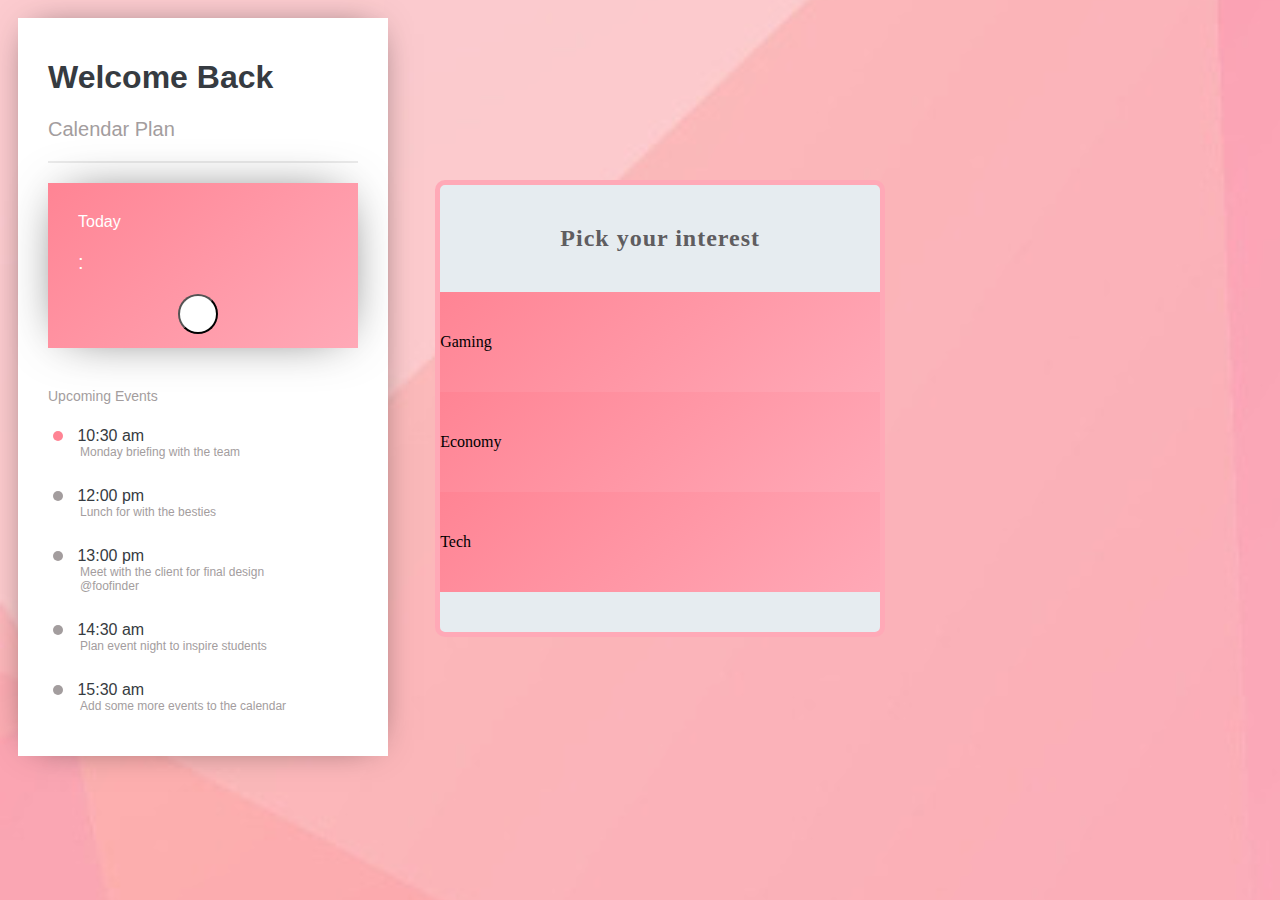
<file: index.html>
<!DOCTYPE html>
<html>
    <head>
        <title> Calendar </title>
        <link rel="stylesheet" href="styles.css">
        <script src="https://ajax.googleapis.com/ajax/libs/jquery/2.1.4/jquery.min.js"></script>
    </head>
    <body>

      <!-- Start modal section -->
      <div class="signup-modal-wrapper" id="interest-modal">
        <div class="modal">
          <div>
            <i class="fa fa-2x fa-times" id="close-modal"></i>
          </div>
          <div id="signup-form">
            <h2>Pick your interest</h2>
            <form action="#">
              <div id="container1" class="small-container">Gaming</div>
              <div id="container2" class="small-container">Economy</div>
              <div id="container3" class="small-container">Tech</div>
            </form>
          </div>
        </div>
      </div>
      <!-- End of modal section -->
      <div class="column">
        <div class="container">
            <div class="calendar light">
              <div class="calendar_header">
                <h1 class = "header_title">Welcome Back</h1>
                <p class="header_copy"> Calendar Plan</p>
              </div>
              <div class="calendar_plan">
                <div class="cl_plan">
                  <div class="cl_title">Today</div>
                  <div class="cl_copy" id="current_date">: </div>
                  <div>
                    <form action="fullcalendar/calendar.html">
                      <button type="submit" class="cl_add"></button>
                    </form>
                  </div>
                </div>
              </div>
              <div class="calendar_events">
                <p class="ce_title">Upcoming Events</p>
                <div class="event_item">
                  <div class="ei_Dot dot_active"></div>
                  <div class="ei_Title">10:30 am</div>
                  <div class="ei_Copy">Monday briefing with the team</div>
                </div>
                <div class="event_item">
                  <div class="ei_Dot"></div>
                  <div class="ei_Title">12:00 pm</div>
                  <div class="ei_Copy">Lunch for with the besties</div>
                </div>
                <div class="event_item">
                  <div class="ei_Dot"></div>
                  <div class="ei_Title">13:00 pm</div>
                  <div class="ei_Copy">Meet with the client for final design <br> @foofinder</div>
                </div>
                <div class="event_item">
                  <div class="ei_Dot"></div>
                  <div class="ei_Title">14:30 am</div>
                  <div class="ei_Copy">Plan event night to inspire students</div>
                </div>
                <div class="event_item">
                  <div class="ei_Dot"></div>
                  <div class="ei_Title">15:30 am</div>
                  <div class="ei_Copy">Add some more events to the calendar</div>
                </div>
              </div>
          </div>
        </div>
      </div>
        <div id="game-article1" class="box">
          <h1>The Biggest Gaming News For January 7, 2023</h1>
          <h4></h4>
        </div>
        <div id="game-article2" class="box">
          <h1>Why this CS:GO AK-47 skin will sell for over $400,000</h1>
          <h4></h4>
        </div>
        <div class="box">
          <h1>Article Tittle</h1>
          <h4>Article description</h4>
        </div>
      </div>
        
         
    <script src="time.js" ></script>
    <script src="modal.js"></script>
    </body>
</html>
</file>
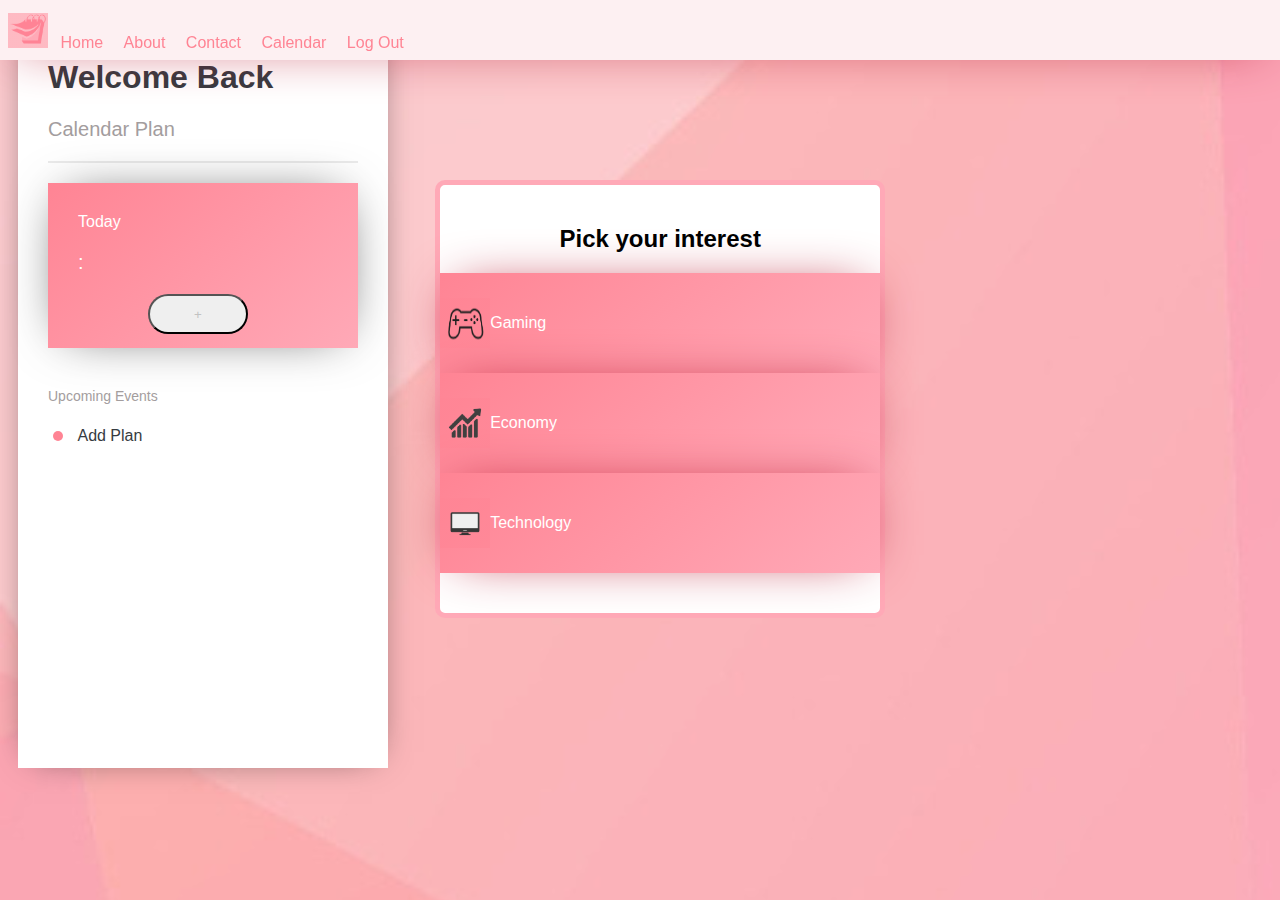
<file: FInished-Project/index.html>
<!DOCTYPE html>
<html>
    <head>
        <title> Calendar </title>
        <link rel="stylesheet" href="styles.css">
        <script src="https://ajax.googleapis.com/ajax/libs/jquery/2.1.4/jquery.min.js"></script>
    </head>
    <body>
      <div class="top-bar">
        <img src="logo.png" alt="logo">
        <a class="event_item" href="index.html">Home</a>
        <a class="event_item" href="about.html">About</a>
        <a class="event_item" href="contact.html">Contact</a>
        <a class="event_item" href="calendar.html" id="corner">Calendar</a>
        <a class="event_item" href="login_page.html" id="corner">Log Out</a>
      </div>

     
      <div id="interest-modal">
        <div class="modal">
          <div>
            <i class="fa fa-2x fa-times" id="close-modal"></i>
          </div>
          <div>
            <h2>Pick your interest</h2>
            <form action="#">
              <div class="small-container">
                <img src="controler.png" alt="controler">
                <div id="container1" >Gaming</div>
              </div>
              <div class="small-container">
                <img src="stocks.png" alt="stocks">
                <div id="container2" >Economy</div>
              </div>
              <div class="small-container">
                <img src="computer.png" alt="computer">
                <div id="container3" >Technology</div>
              </div>
            </form>
          </div>
        </div>
      </div>

      <div class="column">
        <div class="container">
            <div class="calendar light">
              <div class="calendar_header">
                <h1 class = "header_title">Welcome Back</h1>
                <p class="header_copy"> Calendar Plan</p>
              </div>
              <div class="calendar_plan">
                <div class="cl_plan">
                  <div class="cl_title">Today</div>
                  <div class="cl_copy" id="current_date">: </div>
                  <div>
                    <form action="calendar  .html">
                      <button type="submit" class="cl_add">
                        <span>&#43;</span>
                      </button>
                    </form>
                  </div>
                </div>
              </div>
              <div class="calendar_events">
                <p class="ce_title">Upcoming Events</p>
                <div class="event_item">
                  <div class="ei_Dot dot_active"></div>
                  <div id="redirect" class="ei_Title">Add Plan</div>
                  <div class="ei_Copy"></div>
                </div>
                
              </div>
          </div>
        </div>
      </div>
        <div id="game-article1" class="box">
          <h1 class="event_item">The Biggest Gaming News For January 2023</h1>
          <h4></h4>
        </div>
        <div id="game-article2" class="box">
          <h1 class="event_item">Why this CS:GO AK-47 skin will sell for over $400,000</h1>
          <h4></h4>
        </div>
        <div id="game-article3" class="box">
          <h1 class="event_item">Naughty Dog aims to avoid crunch with later game announcements</h1>
          <h4></h4>
        </div>
        <div id="econ-article1" class="box">
          <h1 class="event_item">FTX founder Sam Bankman-Fried pleads not guilty</h1>
          <h4></h4>
        </div>
        <div id="econ-article2" class="box">
          <h1 class="event_item">Tesla Has a Major Problem Thats Bigger Than Elon Musks Twitter Hijinks</h1>
          <h4></h4>
        </div>
        <div id="econ-article3" class="box">
          <h1 class="event_item">Should I buy Coca-Cola shares in January 2023?</h1>
        </div>
        <div id="tech-article1" class="box">
          <h1 id="tech"class="event_item"> </h1>
        </div>
        <div id="tech-article2" class="box">
          <h1 class="event_item">8 Most Impressive Phones Rumored for 2023</h1>
        </div>
        <div id="tech-article3" class="box">
          <h1 class="event_item">Nvidia unveils a broad range of efficient new laptop GPUs, from RTX 4050 to 4090</h1>
        </div>
      </div>
        
         
    <script src="time.js" ></script>
    <script src="modal.js"></script>
    </body>
</html>
</file>
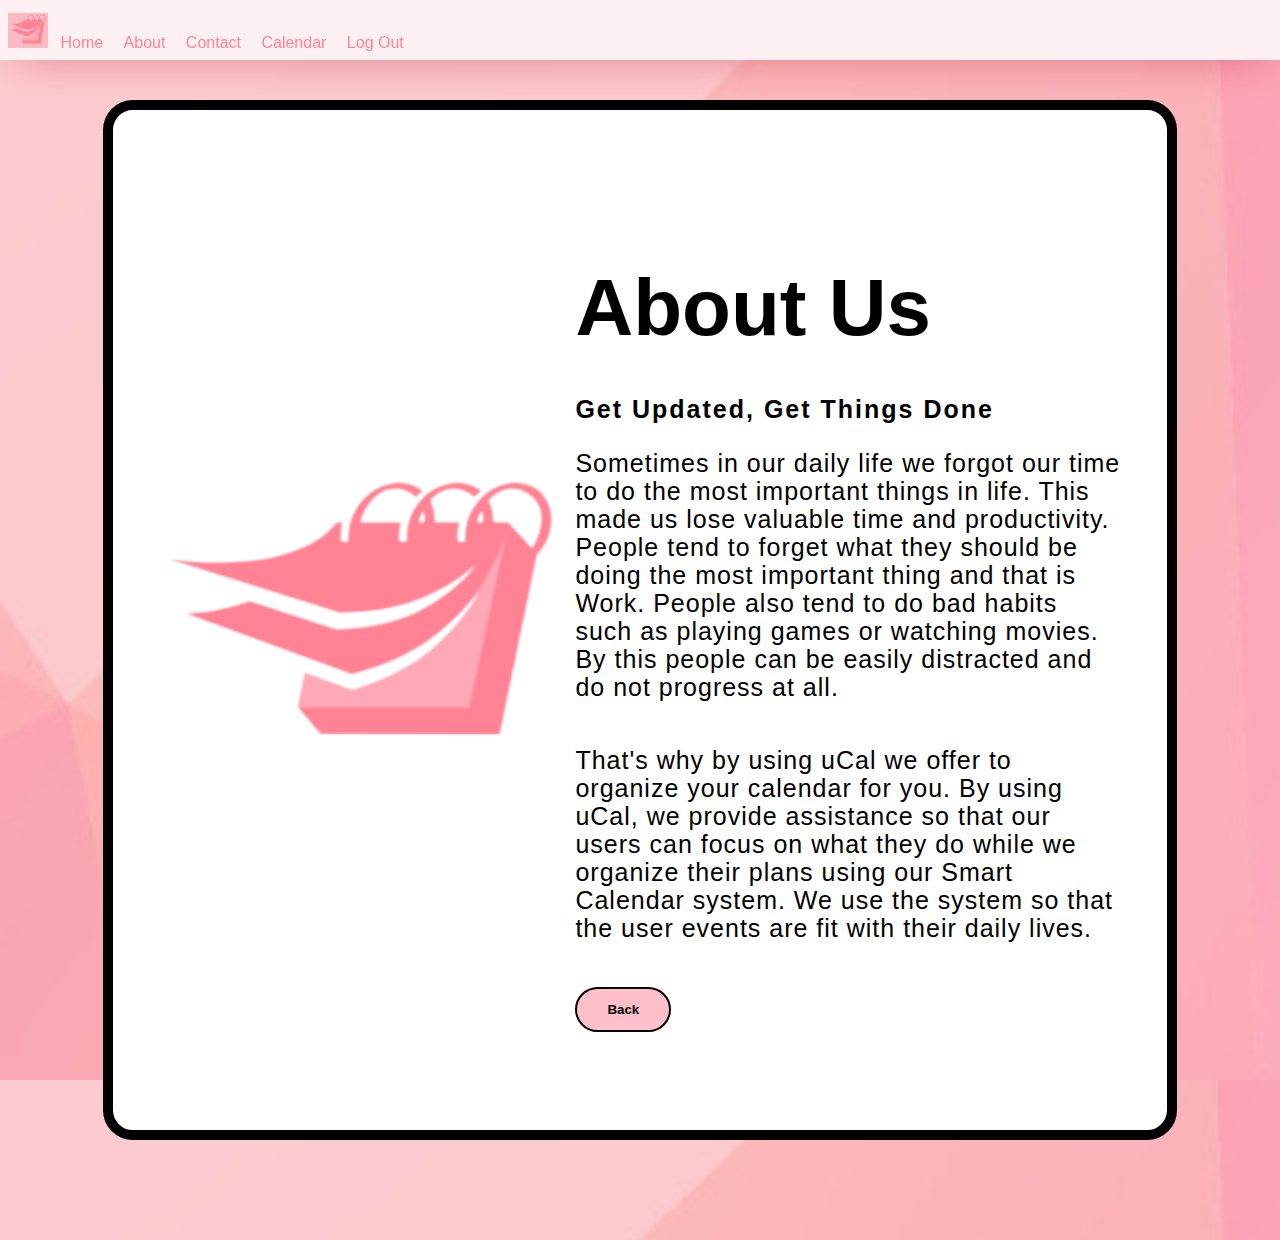
<file: FInished-Project/about.html>
<!DOCTYPE html>
<html lang="en">
<head>
    <title>About Us</title>
    <link rel="stylesheet" href="style2.css">
</head>
<body>
    <div class="top-bar">
        <img src="logo.png" alt="logo">
        <a class="event_item" href="index.html">Home</a>
        <a class="event_item" href="about.html">About</a>
        <a class="event_item" href="contact.html">Contact</a>
        <a class="event_item" href="calendar.html" id="corner">Calendar</a>
        <a class="event_item" href="login_page.html" id="corner">Log Out</a>
    </div>
<div class="container">
    <section class="about">
        <div class="main">
            
                <img src="logo.png" alt="">
                <div class="about-text">
                    <h1>About Us</h1>
                    <h5>Get Updated, Get Things Done</h5>
                    <p>Sometimes in our daily life we forgot our time to do the most important things in life. 
                        This made us lose valuable time and productivity. People tend to forget what they should be doing the most important thing
                        and that is Work. People also tend to do bad habits such as playing games or watching movies. By this people can be easily distracted
                        and do not progress at all.
                    </p>
                    <p>That's why by using uCal we offer to organize your calendar for you.
                        By using uCal, we provide assistance so that our users can focus on what they do while we organize their plans using our Smart Calendar system. We use the system so that the user events are fit with their daily lives.</p>
                    <a href="index.html">
                        <button type="button">Back</button>
                    </a>
                </div>
            
        </div>
    </section>
</div>
</body>
</html>
</file>
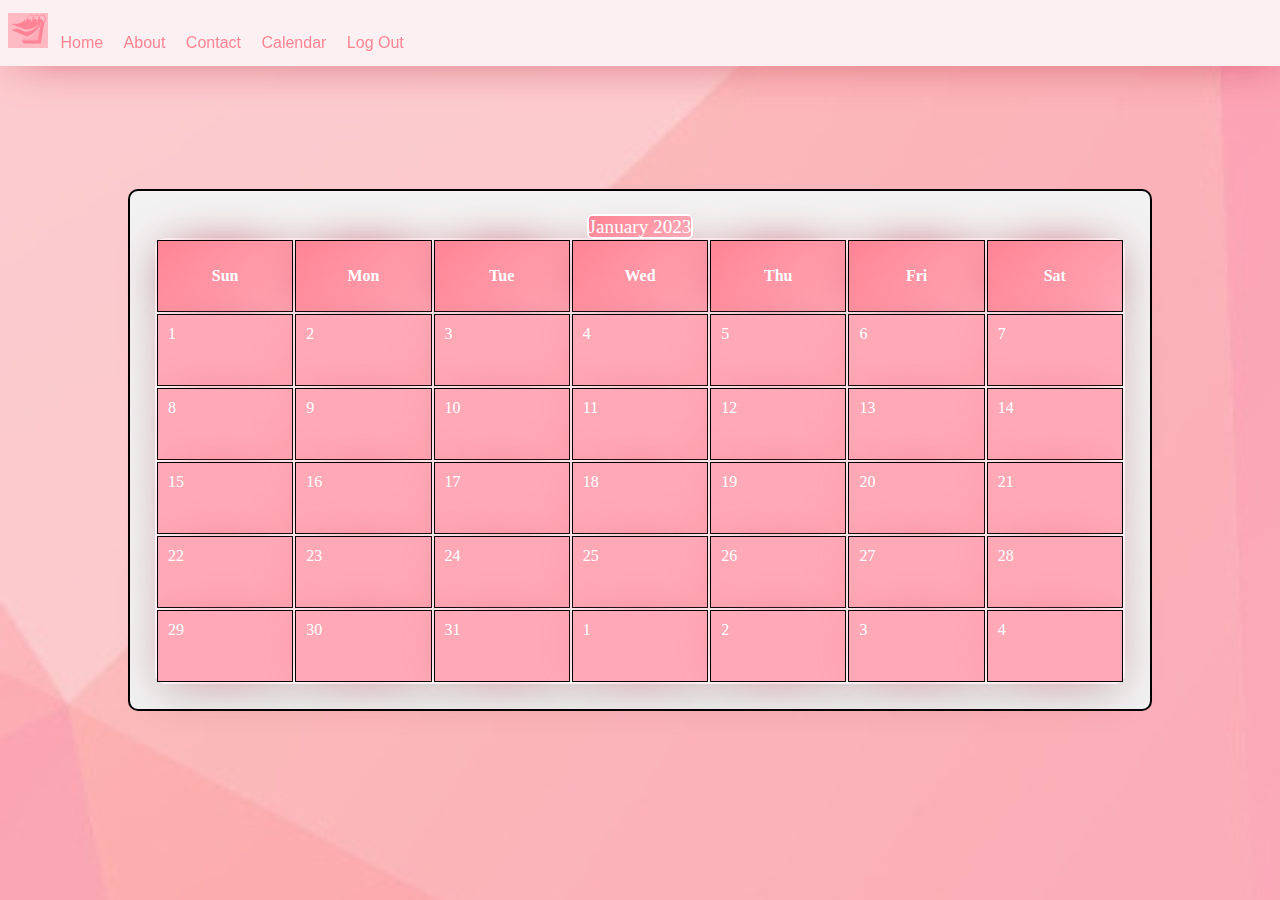
<file: FInished-Project/calendar.html>
<!DOCTYPE html>
<html>
<head>
    <link rel="stylesheet" href="style8.css">
    <script src="https://ajax.googleapis.com/ajax/libs/jquery/2.1.4/jquery.min.js"></script>
</head>
<body>
    <div class="top-bar">
        <img src="logo.png" alt="logo">
        <a class="event_item" href="index.html">Home</a>
        <a class="event_item" href="about.html">About</a>
        <a class="event_item" href="contact.html">Contact</a>
        <a class="event_item" href="calendar.html" id="corner">Calendar</a>
        <a class="event_item" href="login_page.html" id="corner">Log Out</a>
    </div>
    <div class="site-container">
        <div class="calendar-container">
            <table>
                <caption>
                    <span class="month">January 2023</span>
                </caption>
                <tr>
                    <div class="top-left"><th>Sun</th></div>
                    <th>Mon</th>
                    <th>Tue</th>
                    <th>Wed</th>
                    <th>Thu</th>
                    <th>Fri</th>
                    <th class="top-right">Sat</th>
                </tr>
                <tr>
                    <td><div class="date" onclick="showPopup(this)">1</div></td>
                    <td><div class="date" onclick="showPopup(this)">2</div></td>
                    <td><div class="date" onclick="showPopup(this)">3</div></td>
                    <td><div class="date" onclick="showPopup(this)">4</div></td>
                    <td><div class="date" onclick="showPopup(this)">5</div></td>
                    <td><div class="date" onclick="showPopup(this)">6</div></td>
                    <td><div class="date" onclick="showPopup(this)">7</div></td>
                </tr>
                <tr>
                    <td><div class="date" onclick="showPopup(this)">8</div></td>
                    <td><div class="date" onclick="showPopup(this)">9</div></td>
                    <td><div class="date" onclick="showPopup(this)">10</div></td>
                    <td><div class="date" onclick="showPopup(this)">11</div></td>
                    <td><div class="date" onclick="showPopup(this)">12</div></td>
                    <td><div class="date" onclick="showPopup(this)">13</div></td>
                    <td><div class="date" onclick="showPopup(this)">14</div></td>
                </tr>
                <tr>
                    <td><div class="date" onclick="showPopup(this)">15</div></td>
                    <td><div class="date" onclick="showPopup(this)">16</div></td>
                    <td><div class="date" onclick="showPopup(this)">17</div></td>
                    <td><div class="date" onclick="showPopup(this)">18</div></td>
                    <td><div class="date" onclick="showPopup(this)">19</div></td>
                    <td><div class="date" onclick="showPopup(this)">20</div></td>
                    <td><div class="date" onclick="showPopup(this)">21</div></td>
                </tr>
                <tr>
                    <td><div class="date" onclick="showPopup(this)">22</div></td>
                    <td><div class="date" onclick="showPopup(this)">23</div></td>
                    <td><div class="date" onclick="showPopup(this)">24</div></td>
                    <td><div class="date" onclick="showPopup(this)">25</div></td>
                    <td><div class="date" onclick="showPopup(this)">26</div></td>
                    <td><div class="date" onclick="showPopup(this)">27</div></td>
                    <td><div class="date" onclick="showPopup(this)">28</div></td>
                </tr>
                <tr>
                    <td><div class="date" onclick="showPopup(this)">29</div></td>
                    <td><div class="date" onclick="showPopup(this)">30</div></td>
                    <td><div class="date" onclick="showPopup(this)">31</div></td>
                    <td>1</td>
                    <td>2</td>
                    <td>3</td>
                    <td>4</td>
                </tr>
            </table>
        </div>
    </div>
    <div class="popup" id="popup">
        <textarea id="event-text"></textarea>
        <button id="save-event">Save</button>
        <button id="cancel-event">Cancel</button>
    </div>
    
   <script src="events.js"></script>
</body>
</html>
</file>
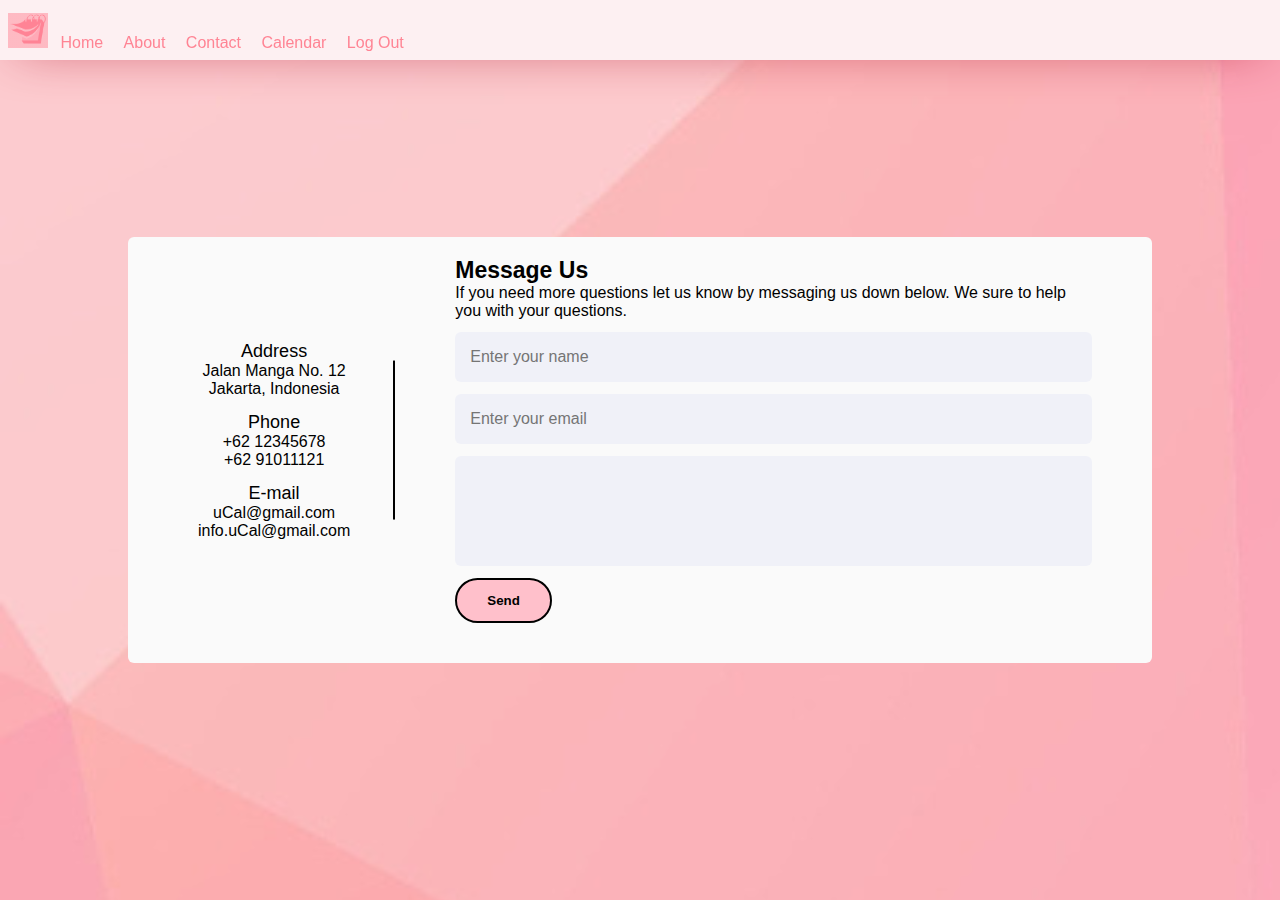
<file: FInished-Project/contact.html>
<!DOCTYPE html>
<html lang="en">
<head>
    <meta charset="UTF-8">
    <meta http-equiv="X-UA-Compatible" content="IE=edge">
    <meta name="viewport" content="width=device-width, initial-scale=1.0">
    <link rel="stylesheet" href="style3.css">
    <title>Contact Us</title>
</head>
<body>
    <div class="top-bar">
        <img src="logo.png" alt="logo">
        <a class="event_item" href="index.html">Home</a>
        <a class="event_item" href="about.html">About</a>
        <a class="event_item" href="contact.html">Contact</a>
        <a class="event_item" href="calendar.html" id="corner">Calendar</a>
        <a class="event_item" href="login_page.html" id="corner">Log Out</a>
    </div>
    <div class="container">
        <div class="content">
            <div class="left-side">
                
                <div class="address details">
                    <div class="topic">Address</div>
                    <div class="txt1">Jalan Manga No. 12</div>
                    <div class="txt2">Jakarta, Indonesia</div>
                </div>

                <div class="phone details">
                    <div class="topic">Phone</div>
                    <div class="txt1">+62 12345678</div>
                    <div class="txt2">+62 91011121</div>
                </div>

                <div class="email details">
                    <div class="topic">E-mail</div>
                    <div class="txt1">uCal@gmail.com</div>
                    <div class="txt2">info.uCal@gmail.com</div>
                </div>

            </div>
            <div class="right-side">
                <div class="topic-text">Message Us</div>
                <p>If you need more questions let us know by messaging us down below. We sure to help you with your questions.</p>
            
            <form action="#">
                
                <div class="input-box">
                    <input type="text" placeholder="Enter your name">
                </div>
                
                <div class="input-box">
                    <input type="text" placeholder="Enter your email">
                </div>
                
                <div class="input-box message-box">
                    <textarea></textarea>
                </div>

                <div class="button">
                    <input type="button" value="Send">
                </div>

            </form>
        </div>
        </div>
    </div>
</body>
</html>
</file>
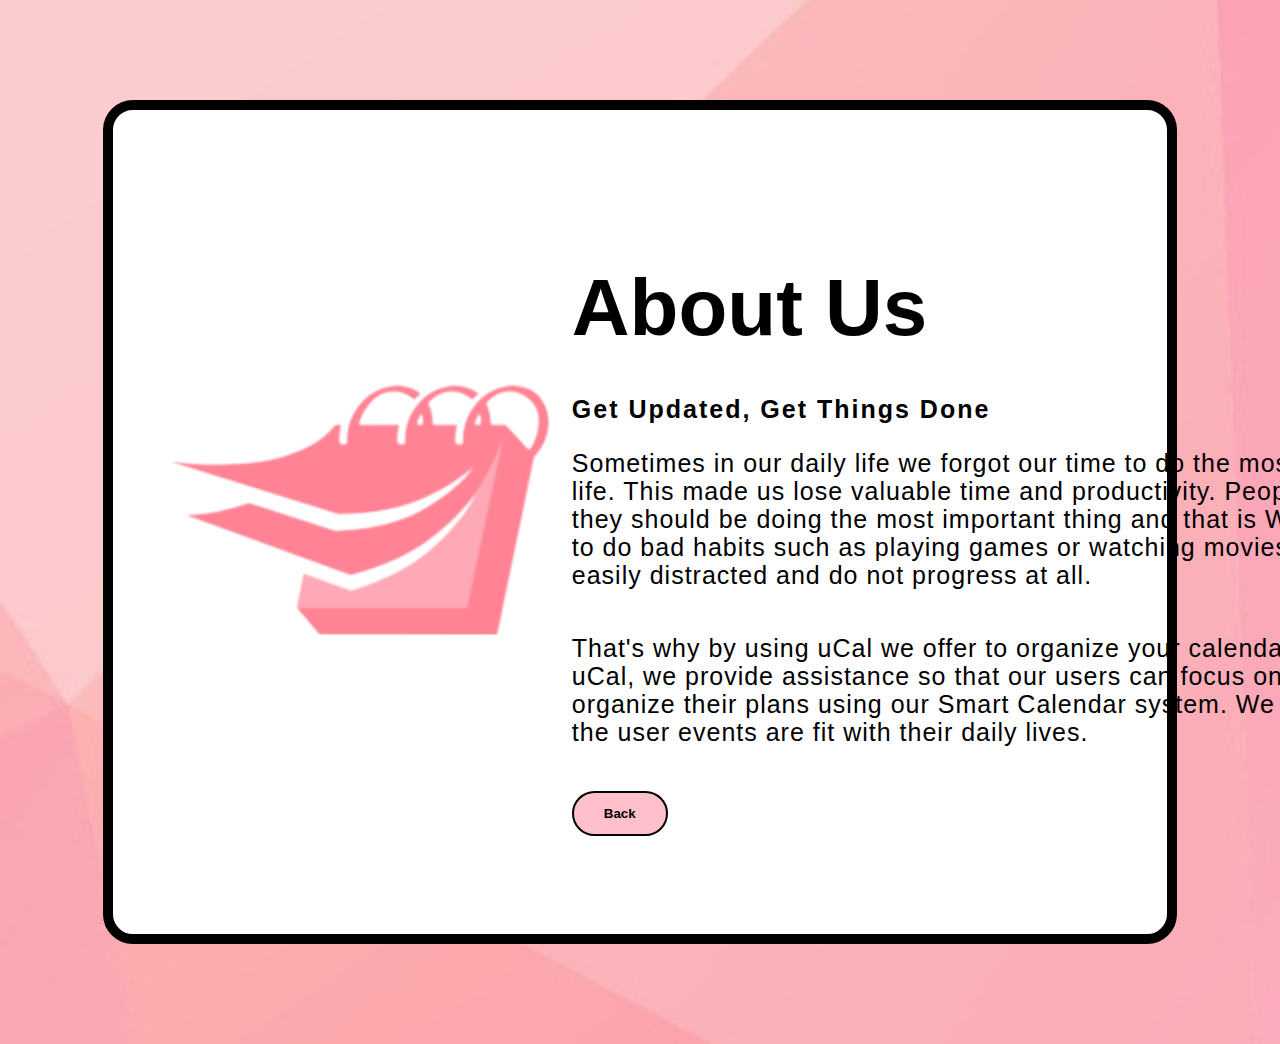
<file: HCI-FP-AboutPG/about.html>
<!DOCTYPE html>
<html lang="en">
<head>
    <title>About Us</title>
    <link rel="stylesheet" href="style2.css">
</head>
<body>
<div class="container">
    <section class="about">
        <div class="main">
            
                <img src="logo.png" alt="">
                <div class="about-text">
                    <h1>About Us</h1>
                    <h5>Get Updated, Get Things Done</h5>
                    <p>Sometimes in our daily life we forgot our time to do the most important things in life. 
                        This made us lose valuable time and productivity. People tend to forget what they should be doing the most important thing
                        and that is Work. People also tend to do bad habits such as playing games or watching movies. By this people can be easily distracted
                        and do not progress at all.
                    </p>
                    <p>That's why by using uCal we offer to organize your calendar for you.
                        By using uCal, we provide assistance so that our users can focus on what they do while we organize their plans using our Smart Calendar system. We use the system so that the user events are fit with their daily lives.</p>
                    <button type="button">Back</button>
                </div>
            
        </div>
    </section>
</div>
</body>
</html>
</file>
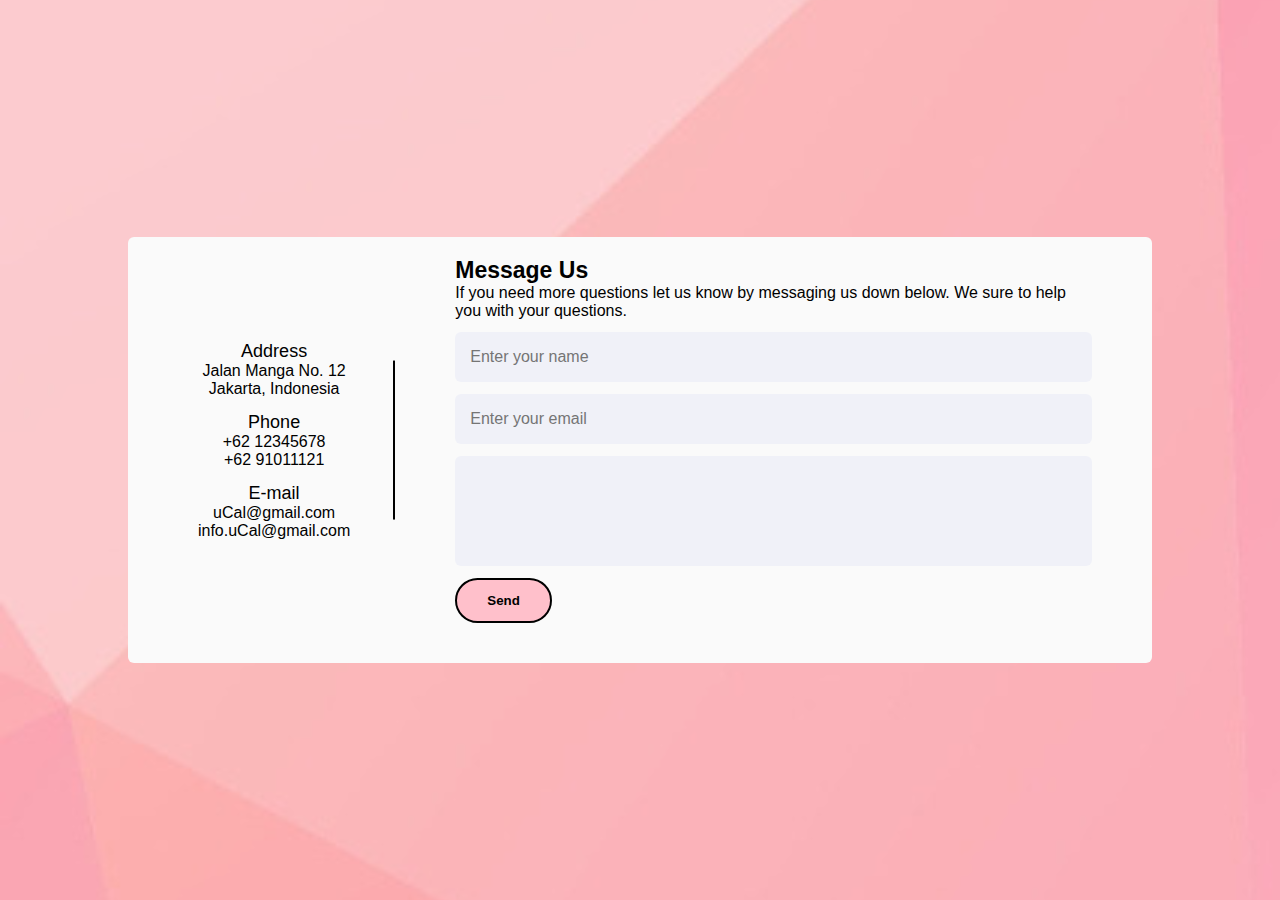
<file: HCI-FP-ContactPG/contact.html>
<!DOCTYPE html>
<html lang="en">
<head>
    <meta charset="UTF-8">
    <meta http-equiv="X-UA-Compatible" content="IE=edge">
    <meta name="viewport" content="width=device-width, initial-scale=1.0">
    <link rel="stylesheet" href="style3.css">
    <title>Contact Us</title>
</head>
<body>
    <div class="container">
        <div class="content">
            <div class="left-side">
                
                <div class="address details">
                    <div class="topic">Address</div>
                    <div class="txt1">Jalan Manga No. 12</div>
                    <div class="txt2">Jakarta, Indonesia</div>
                </div>

                <div class="phone details">
                    <div class="topic">Phone</div>
                    <div class="txt1">+62 12345678</div>
                    <div class="txt2">+62 91011121</div>
                </div>

                <div class="email details">
                    <div class="topic">E-mail</div>
                    <div class="txt1">uCal@gmail.com</div>
                    <div class="txt2">info.uCal@gmail.com</div>
                </div>

            </div>
            <div class="right-side">
                <div class="topic-text">Message Us</div>
                <p>If you need more questions let us know by messaging us down below. We sure to help you with your questions.</p>
            
            <form action="#">
                
                <div class="input-box">
                    <input type="text" placeholder="Enter your name">
                </div>
                
                <div class="input-box">
                    <input type="text" placeholder="Enter your email">
                </div>
                
                <div class="input-box message-box">
                    <textarea></textarea>
                </div>

                <div class="button">
                    <input type="button" value="Send">
                </div>

            </form>
        </div>
        </div>
    </div>
</body>
</html>
</file>
<file: styles.css>
* {
    box-sizing: border-box;
}
.body {
    background-color: #fafafa;
}
body{
    background-image: url(backgroundv2.png);
    background-size: 2560px 1440px 50%;
    animation: moving-background 60s linear infinite;
    }
@keyframes moving-background{
    0%{
        background-position-x: 0%;
    }
    
    100%{
        background-position-x: 100%;
    }
}


.container {
    margin: 100px center;
    width: 809px;
}
.column {
  float: left;
  width: 50%;
  padding: 10px;
}

.modal {
    position: absolute;
    top: 20%;
    left: 34%;
    background-color: #e6ecf0;
    border: 5px solid #ffa9b7;
    padding: 20px 0 40px;
    border-radius: 10px;
    width: 450px;
    height: auto;
    text-align: center;
  }
  
.fa-times {
    position: absolute;
    top: 12px;
    right: 12px;
    color: rgba(128, 128, 128, 0.46);
    cursor: pointer;
  }
  
#signup-form {
    width: 100%;
  }
  
#signup-form h2 {
    color: #5f5d60;
    letter-spacing: 1px;
    margin-bottom: 40px;
  }
  
#signup-form input {
    width: 320px;
    margin-bottom: 20px;
    font-size: 12px;
    padding: 12px 12px;
    border: 1px solid #ffa9b7;
    border-radius: 5px;
  }
  

.small-container{
    display: flex;
    flex-direction: row;
    align-items: center;
    height: 100px;
    width: auto;
    background-image: linear-gradient(-222deg, #ff8494, #ffa9b7);
    text-align: center;
}


.row{
    display: flex;
    flex-direction: row;
    flex: 1;
    flex-wrap: wrap;
    justify-content: right;
    object-position: right;
}
img{
    width: 50px;
    height: 50px;
}
.box{
    border: 5px solid #ff8494;
    background-image: linear-gradient(-222deg, #ff8494, #ffa9b7);
    width: 1000px;
    height: fit-content;
    margin: 20px 500px;
    padding: 20px 500px;
}

.box > h1 {
    color: #ffa9b7;
    width: 500px;
    height: 200px;
}

#game-article1{
    background-image: linear-gradient(-222deg, rgba(255, 132, 148, 0.5), rgba(255, 169, 183, 0.5)),url("genshin-impact-new-years.jpg");
    background-size:cover;
    background-color:#ffa9b7;
    
}

#game-article2{
    background-image: linear-gradient(-222deg, rgba(255, 132, 148, 0.5), rgba(255, 169, 183, 0.5)),url("bobbyscar.png");
    background-size:cover;
    background-color:#ffa9b7;
    
}

.light {
    background-color: #fff;
}
.dark {
    margin-left: 65px;
}
.calendar {
    width: 370px;
    box-shadow: 0px 0px 35px -16px rgba(0, 0, 0, 0.75);
    font-family: 'Roboto', sans-serif;
    padding: 20px 30px;
    color: #363b41;
    display: inline-block;
}
.calendar_header {
    border-bottom: 2px solid rgba(0, 0, 0, 0.08);
}
.header_copy {
    color: #a39d9e;
    font-size: 20px;
}
.calendar_plan {
    margin: 20px 0 40px;
}
.cl_plan {
    width: 100%;
    height: 165px;
    background-image: linear-gradient(-222deg, #ff8494, #ffa9b7);
    box-shadow: 0px 0px 52px -18px rgba(0, 0, 0, 0.75);
    padding: 30px;
    color: #fff;
}
.cl_copy {
    font-size: 20px;
    margin: 20px 0;
    display: inline-block;
}
.cl_add {
    display: inline-block;
    width: 40px;
    height: 40px;
    border-radius: 50%;
    background-color: #fff;
    cursor: pointer;
    margin: 0 0 0 100px;
    color: #c2c2c2;
    padding: 11px 13px;
}
.calendar_events {
    color: #a39d9e;
}
.ce_title {
    font-size: 14px;
}
.event_item {
    margin: 18px 0;
    padding: 5px;
    cursor: pointer;
}
.event_item:hover {
    background-image: linear-gradient(-222deg, #ff8494, #ffa9b7);
    box-shadow: 0px 0px 52px -18px rgba(0, 0, 0, 0.75);
}
.event_item:hover .ei_Dot {
    background-color: #fff;
}
.event_item:hover .ei_Copy, .event_item:hover .ei_Title {
    color: #fff;
}
.ei_Dot, .ei_Title {
    display: inline-block;
}
.ei_Dot {
    border-radius: 50%;
    width: 10px;
    height: 10px;
    background-color: #a39d9e;
    box-shadow: 0px 0px 52px -18px rgba(0, 0, 0, 0.75);
}
.dot_active {
    background-color: #ff8494;
}
.ei_Title {
    margin-left: 10px;
    color: #363b41;
}
.ei_Copy {
    font-size: 12px;
    margin-left: 27px;
}
</file>
<file: FInished-Project/styles.css>
* {
    box-sizing: border-box;
}
.body {
    background-color: #fafafa;
}
body{
    background-image: url(backgroundv2.png);
    background-size: 2560px 1440px 50%;
    animation: moving-background 60s linear infinite;
    }
@keyframes moving-background{
    0%{
        background-position-x: 0%;
    }
    
    100%{
        background-position-x: 100%;
    }
}

h2{
    font-family: 'Roboto', sans-serif;
}

.top-bar {
    position: fixed;
    top: 0;
    left: 0;
    width: 100%;
    height: 60px;
    background-color: #fdf0f2;
    padding: 0.5em;
    color: #ff8494;
    font-family: 'Roboto', sans-serif;
    text-shadow:0 0 1px transparent;
    box-shadow: 0px 0px 52px -18px #b81930;    
  }

.top-bar #corner {
    text-align: right;
}

.top-bar a {
    color: #ff8494;
    text-decoration: none;
    display: inline-block;
    padding: 0.5em;
    text-align: center;
  }

.top-bar img {
    align-content: right;
    background-image: linear-gradient( rgba(255, 132, 148, 0.5));
    height: 35px;
    width: 40px;
}
  


.container {
    margin: 100px center;
    width: 809px;
}
.column {
  float: left;
  width: 50%;
  padding: 10px;
}

.modal {
    position: absolute;
    top: 20%;
    left: 34%;
    background-color: #fff;
    border: 5px solid #ffa9b7;
    padding: 20px 0 40px;
    border-radius: 10px;
    width: 450px;
    height: auto;
    text-align: center;
  }
  
.fa-times {
    position: absolute;
    top: 12px;
    right: 12px;
    color: rgba(128, 128, 128, 0.46);
    cursor: pointer;
  }
  


.small-container{
    display: flex;
    flex-direction: row;
    align-items: center;
    height: 100px;
    width: auto;
    background-image: linear-gradient(-222deg, #ff8494, #ffa9b7);
    text-align: center;
    font-family: 'Roboto', sans-serif;
    color: #fff;
    text-shadow:0 0 1px transparent;
    box-shadow: 0px 0px 52px -18px #b81930;
}

.small-container img {
    align-content: right;
    background-image: linear-gradient( rgba(255, 132, 148, 0.5));
}


.row{
    display: flex;
    flex-direction: row;
    flex: 1;
    flex-wrap: wrap;
    justify-content: right;
    object-position: right;
}
img{
    width: 50px;
    height: 50px;
}
.box{
    border: 5px solid #ff8494;
    border-top-left-radius: 10px;
    border-top-right-radius: 10px;
    border-bottom-left-radius: 20px;
    border-bottom-right-radius: 20px;
    background-image: linear-gradient(-222deg, #ff8494, #ffa9b7);
    box-shadow: 0px 0px 52px -18px #ffa9b7;
    width: 1000px;
    height: fit-content;
    margin: 20px 500px;
    padding: 20px 500px;
}

.box h1 {
    color: #e7e2e2;
    width: 500px;
    height: 200px;
    font-family: 'Roboto', sans-serif;
    text-shadow:0 0 1px transparent;
        

}

#game-article1{
    background-image: linear-gradient(-222deg, rgba(255, 132, 148, 0.5), rgba(255, 169, 183, 0.5)),url("genshin-impact-new-years.jpg");
    background-size:cover;
    background-color:#ffa9b7;
}

#game-article2{
    background-image: linear-gradient(-222deg, rgba(255, 132, 148, 0.5), rgba(255, 169, 183, 0.5)),url("bobbyscar.png");
    background-size:cover;
    background-color:#ffa9b7;
}

#game-article3{
    background-image: linear-gradient(-222deg, rgba(255, 132, 148, 0.5), rgba(255, 169, 183, 0.5)),url("lastofus.png");
    background-size:cover;
    background-color:#ffa9b7;
}

#econ-article1{
    background-image: linear-gradient(-222deg, rgba(255, 132, 148, 0.5), rgba(255, 169, 183, 0.5)),url("bankman.jpg");
    background-size:cover;
    background-color:#ffa9b7;
}

#econ-article2{
    background-image: linear-gradient(-222deg, rgba(255, 132, 148, 0.5), rgba(255, 169, 183, 0.5)),url("tesla.jpg");
    background-size:cover;
    background-color:#ffa9b7;
}

#econ-article3{
    background-image: linear-gradient(-222deg, rgba(255, 132, 148, 0.5), rgba(255, 169, 183, 0.5)),url("cola.jpg");
    background-size:cover;
    background-color:#ffa9b7;
}
#tech-article1{
    background-image: linear-gradient(-222deg, rgba(255, 132, 148, 0.5), rgba(255, 169, 183, 0.5)),url("phone.jpg");
    background-size:cover;
    background-color:#ffa9b7;
}
#tech-article2{
    background-image: linear-gradient(-222deg, rgba(255, 132, 148, 0.5), rgba(255, 169, 183, 0.5)),url("newphones.jpg");
    background-size:cover;
    background-color:#ffa9b7;
}
#tech-article3{
    background-image: linear-gradient(-222deg, rgba(255, 132, 148, 0.5), rgba(255, 169, 183, 0.5)),url("gpu.jpg");
    background-size:cover;
    background-color:#ffa9b7;
}


.light {
    background-color: #fff;
}
.dark {
    margin-left: 65px;
}
.calendar {
    width: 370px;
    height: 750px;
    box-shadow: 0px 0px 35px -16px rgba(0, 0, 0, 0.75);
    font-family: 'Roboto', sans-serif;
    padding: 20px 30px;
    color: #363b41;
    display: inline-block;
}
.calendar_header {
    border-bottom: 2px solid rgba(0, 0, 0, 0.08);
}
.header_copy {
    color: #a39d9e;
    font-size: 20px;
}
.calendar_plan {
    margin: 20px 0 40px;
}
.cl_plan {
    width: 100%;
    height: 165px;
    background-image: linear-gradient(-222deg, #ff8494, #ffa9b7);
    box-shadow: 0px 0px 52px -18px rgba(0, 0, 0, 0.75);
    padding: 30px;
    color: #fff;
}
.cl_copy {
    font-size: 20px;
    margin: 20px 0;
    display: inline-block;
}
.cl_add {
    display: inline-block;
    width: 100px;
    height: 40px;
    border-radius:22px;
    background-image: url('logo.png');
    cursor: pointer;
    margin: 0 0 0 70px;
    color: #c2c2c2;
    padding: 11px 13px;
}
.calendar_events {
    color: #a39d9e;
}
.ce_title {
    font-size: 14px;
}
.event_item {
    margin: 18px 0;
    padding: 5px;
    cursor: pointer;
}
.event_item:hover {
    background-image: linear-gradient(-222deg, #ff8494, #ffa9b7);
    box-shadow: 0px 0px 52px -18px rgba(0, 0, 0, 0.75);
    border-top-left-radius: 10px;
    border-top-right-radius: 5px;
    border-bottom-left-radius: 10px;
    border-bottom-right-radius: 5px;
    color:#fff;
}
.event_item:hover .ei_Dot {
    background-color: #fff;
}
.event_item:hover .ei_Copy, .event_item:hover .ei_Title {
    color: #fff;
}
.ei_Dot, .ei_Title {
    display: inline-block;
}
.ei_Dot {
    border-radius: 50%;
    width: 10px;
    height: 10px;
    background-color: #a39d9e;
    box-shadow: 0px 0px 52px -18px rgba(0, 0, 0, 0.75);
}
.dot_active {
    background-color: #ff8494;
}
.ei_Title {
    margin-left: 10px;
    color: #363b41;
}
.ei_Copy {
    font-size: 12px;
    margin-left: 27px;
}
</file>
<file: FInished-Project/style2.css>
* {
    box-sizing: border-box;
}
.body {
    background-color: #fafafa;
}
body{
    background-image: url(backgroundv2.png);
    background-size: 2560px 1440px 50%;
    animation: moving-background 60s linear infinite;
    }
@keyframes moving-background{
    0%{
        background-position-x: 0%;
    }
    
    100%{
        background-position-x: 100%;
    }    
}

.top-bar {
    position: fixed;
    top: 0;
    left: 0;
    width: 100%;
    height: 60px;
    background-color: #fdf0f2;
    padding: 0.5em;
    color: #ff8494;
    font-family: 'Roboto', sans-serif;
    text-shadow:0 0 1px transparent;
    box-shadow: 0px 0px 52px -18px #b81930;    
  }

.top-bar #corner {
    text-align: right;
}

.top-bar a {
    color: #ff8494;
    text-decoration: none;
    display: inline-block;
    padding: 0.5em;
    text-align: center;
  }

.top-bar img {
    align-content: right;
    background-image: linear-gradient( rgba(255, 132, 148, 0.5));
    height: 35px;
    width: 40px;
}

.event_item {
    margin: 18px 0;
    padding: 5px;
    cursor: pointer;
  }
  .event_item:hover {
    background-image: linear-gradient(-222deg, #ff8494, #ffa9b7);
    box-shadow: 0px 0px 52px -18px rgba(0, 0, 0, 0.75);
    border-top-left-radius: 10px;
    border-top-right-radius: 5px;
    border-bottom-left-radius: 10px;
    border-bottom-right-radius: 5px;
    color:#fff;
  }

.about {
    width: 100%;
    padding: 78px 0px;
}
.about img {
    height: auto;
    width: 420px;
}
.about-text {
    width: 550px;
}
.main {
    width: 1200px;
    max-width: 95%;
    margin: 0 auto;
    display: flex;
    align-items: center;
    justify-content: space-around;
}
.about-text h1 {
    color: black;
    font-size: 80px;
    text-transform: capitalize;
    margin-bottom: 20px;
    font-family: 'Roboto', sans-serif;
    display: flex;
}
.about-text h5 {
    color: black;
    font-size: 25px;
    text-transform: capitalize;
    margin-bottom: 25px;
    letter-spacing: 2px;
    font-family: 'Roboto', sans-serif;
    display: flex;
}
.about-text p {
    color: black;
    letter-spacing: 1px;
    line-height: 28px;
    font-size: 25px;
    margin-bottom: 45px;
    font-family: 'Roboto', sans-serif;
    display: flex;
}
button {
    background-color: pink;
    color: black;
    text-decoration: none;
    border: 2px solid transparent;
    font-weight: bold;
    padding: 13px 30px;
    border-radius: 30px;
    transition: 0.5s;
    border-color: black;
}
button:hover {
    background: transparent;
    border: 2px solid #f9004d;
    cursor: pointer;
}

.container {
    width: 85%;
    height: 30%;
    padding: 20px;
    margin: 100px auto;
    border: 10px solid black;
    background-color: white;
    border-radius: 30px;
}

.container img {
    align-content: flex;
}
</file>
<file: FInished-Project/style8.css>
table {
    width: 100%;
    background: #fff;
    border-radius: 10px;
    box-shadow: 0 15px 40px rgba(0,0,0,0.12);
    margin: auto;
  }

body{
    background-image: url(backgroundv2.png);
    background-size: 2560px 1440px 50%;
    animation: moving-background 60s linear infinite;
    }
@keyframes moving-background{
    0%{
        background-position-x: 0%;
    }
    
    100%{
        background-position-x: 100%;
    }
}

.top-bar {
    position: fixed;
    top: 0;
    left: 0;
    width: 100%;
    height: 50px;
    background-color: #fdf0f2;
    padding: 0.5em;
    color: #ff8494;
    font-family: 'Roboto', sans-serif;
    text-shadow:0 0 1px transparent;
    box-shadow: 0px 0px 52px -18px #b81930;    
  }

.top-bar #corner {
    text-align: right;
}

.top-bar a {
    color: #ff8494;
    text-decoration: none;
    display: inline-block;
    padding: 0.5em;
    text-align: center;
  }

.top-bar img {
    align-content: right;
    background-image: linear-gradient( rgba(255, 132, 148, 0.5));
    height: 35px;
    width: 40px;
}

.event_item {
  margin: 18px 0;
  padding: 5px;
  cursor: pointer;
}
.event_item:hover {
  background-image: linear-gradient(-222deg, #ff8494, #ffa9b7);
  box-shadow: 0px 0px 52px -18px rgba(0, 0, 0, 0.75);
  border-top-left-radius: 10px;
  border-top-right-radius: 5px;
  border-bottom-left-radius: 10px;
  border-bottom-right-radius: 5px;
  color:#fff;
}

.site-container {
    position: absolute;
    top: 50%;
    left: 50%;
    transform: translate(-50%, -50%);
    width: 100%;
    height: 100%;
    display: flex;
    align-items: center;
    justify-content: center;
}
.calendar-container {
    display: flex;
    align-items: center;
    justify-content: center;
    background-color: #f2f2f2; 
    border: 2px solid #000000; 
    border-radius: 10px;
    box-sizing: border-box; 
    padding: 25px; 
    width: 80%; 
    margin: 0 auto; 
    
}
.month {
    text-align: center;
    font-size: larger;
    margin-bottom: 10px;
    background-image: linear-gradient(-222deg, #ff8494, #ffa9b7);
    box-shadow: 0px 0px 52px -18px rgba(0, 0, 0, 0.75);
    border: #fff solid 2px;
    border-radius: 5px;
    color:#fff;
  }
  th, td {
    border: 1px solid black;
    padding: 10px;
    text-align: center;
    color: #fff;
  }
  
  .top-left {
    border-top-left-radius: 5px;
  }

  th {
    background-image: linear-gradient(-222deg, #ff8494, #ffa9b7);
    box-shadow: 0px 0px 52px -18px #b81930;
    width: 50px;
    height: 50px;
  }
  
  td {
    background-color: #ffa9b7;
    box-shadow: 0px 0px 52px -18px #e96a7d;
    text-align: left;
    vertical-align: top;
    width: 50px;
    height: 50px;
  }
  
  
  tr:hover {
    background-color: #f5f5f5;
  }

  .popup {
    position: absolute;
    top: 50%;
    left: 50%;
    transform: translate(-50%, -50%);
    background-image: linear-gradient(-222deg, #ff8494, #ffa9b7);
    box-shadow: 0px 0px 52px -18px #b81930; 
    border: 2px solid #000000; 
    border-radius: 10px;
    padding: 25px; 
    width: 40%; 
    text-align:center;
    z-index: 1; 
    display:none; 
}

#event-text {
    width: 100%; 
    height: 250px; 
    margin-bottom: 10px; 
}

#save-event, #cancel-event {
    background-color: #ff9fac; 
    color: white;
    padding: 12px 20px;
    border: 1px solid black;
    cursor: pointer;
    margin-right: 10px;
    border-radius: 10px;
}

#cancel-event {
    background-color: #ff5067; 
}
</file>
<file: FInished-Project/style3.css>
* {
    box-sizing: border-box;
    margin: 0;
    padding: 0;
    font-family: 'Roboto', sans-serif;
}
body{
    background-image: url(backgroundv2.png);
    background-size: 2560px 1440px 50%;
    animation: moving-background 60s linear infinite;
    display: flex;
    align-items: center;
    justify-content: center;
    min-height: 100vh;
    }
@keyframes moving-background{
    0%{
        background-position-x: 0%;
    }
    
    100%{
        background-position-x: 100%;
    }
}

.top-bar {
    position: fixed;
    top: 0;
    left: 0;
    width: 100%;
    height: 60px;
    background-color: #fdf0f2;
    padding: 0.5em;
    color: #ff8494;
    font-family: 'Roboto', sans-serif;
    text-shadow:0 0 1px transparent;
    box-shadow: 0px 0px 52px -18px #b81930;    
  }

.top-bar #corner {
    text-align: right;
}

.top-bar a {
    color: #ff8494;
    text-decoration: none;
    display: inline-block;
    padding: 0.5em;
    text-align: center;
  }

.top-bar img {
    align-content: right;
    background-image: linear-gradient( rgba(255, 132, 148, 0.5));
    height: 35px;
    width: 40px;
}

.event_item {
    margin: 18px 0;
    padding: 5px;
    cursor: pointer;
  }
  .event_item:hover {
    background-image: linear-gradient(-222deg, #ff8494, #ffa9b7);
    box-shadow: 0px 0px 52px -18px rgba(0, 0, 0, 0.75);
    border-top-left-radius: 10px;
    border-top-right-radius: 5px;
    border-bottom-left-radius: 10px;
    border-bottom-right-radius: 5px;
    color:#fff;
  }

.container {
    width: 80%;
    background: #fafafa;
    border-radius: 6px;
    padding: 20px 60px 40px 40px;
    box-shadow: 0 5px 10px rgba(0, 0, 0, 0);
    border-color: black;
}
.container .content {
    display: flex;
    align-items: center;
    justify-content: space-between;
}
.container .content .left-side {
    width: 25%;
    height: 100%;
    position: relative;
}
.content .left-side::before {
    content: "";
    position: absolute;
    height: 70%;
    width: 2px;
    right: -15px;
    top: 50%;
    transform: translateY(-50%);
    background: black;
}
.content .left-side .details{
    margin: 14px;
    text-align: center;
}
.container .content .right-side {
    width: 75%;
    margin-left: 75px;
}
.content .left-side .details .topic {
    font-size: 18px;
    font-weight: 500;
}
.content .left-side .details .txt1
.content .left-side .details .txt2 {
    font-size: 14px;
    color: black;
}

.content .right-side .topic-text {
    font-size: 23px;
    font-weight: 600;
    color: black;
}

.right-side .input-box {
    height: 50px;
    width: 100%;
    margin: 12px 0;
}
.right-side .input-box input,
.right-side .input-box textarea {
    height: 100%;
    width: 100%;
    border: none;
    font-size: 16px;
    background: #F0F1F8;
    border-radius: 6px;
    padding: 0 15px;
    resize: none;
}

.right-side .message-box {
    min-height: 110px;
}
.right-side .button input[type="button"] {
    background-color: pink;
    color: black;
    text-decoration: none;
    border: 2px solid transparent;
    font-weight: bold;
    padding: 13px 30px;
    border-radius: 30px;
    transition: 0.5s;
    border-color: black;
}

.button input[type="button"]:hover {
    background: transparent;
    border: 2px solid #f9004d;
    cursor: pointer;
}
</file>
<file: HCI-FP-AboutPG/style2.css>
* {
    box-sizing: border-box;
}
.body {
    background-color: #fafafa;
}
body{
    background-image: url(backgroundv2.png);
    background-size: 2560px 1440px 50%;
    animation: moving-background 60s linear infinite;
    }
@keyframes moving-background{
    0%{
        background-position-x: 0%;
    }
    
    100%{
        background-position-x: 100%;
    }    
}
.about {
    width: 100%;
    padding: 78px 0px;
}
.about img {
    height: auto;
    width: 420px;
}
.about-text {
    width: 550px;
}
.main {
    width: 1200px;
    max-width: 95%;
    margin: 0 auto;
    display: flex;
    align-items: center;
    justify-content: space-around;
}
.about-text h1 {
    color: black;
    font-size: 80px;
    text-transform: capitalize;
    margin-bottom: 20px;
    font-family: 'Roboto', sans-serif;
    display: flex;
}
.about-text h5 {
    color: black;
    font-size: 25px;
    text-transform: capitalize;
    margin-bottom: 25px;
    letter-spacing: 2px;
    font-family: 'Roboto', sans-serif;
    display: flex;
}
.about-text p {
    color: black;
    letter-spacing: 1px;
    line-height: 28px;
    font-size: 25px;
    margin-bottom: 45px;
    font-family: 'Roboto', sans-serif;
    display: flex;
}
button {
    background-color: pink;
    color: black;
    text-decoration: none;
    border: 2px solid transparent;
    font-weight: bold;
    padding: 13px 30px;
    border-radius: 30px;
    transition: 0.5s;
    border-color: black;
}
button:hover {
    background: transparent;
    border: 2px solid #f9004d;
    cursor: pointer;
}

.container {
    width: 85%;
    height: 30%;
    padding: 20px;
    margin: 100px auto;
    border: 10px solid black;
    background-color: white;
    border-radius: 30px;
}
.container p {
    width: 1000px;
    height: 500;
    display: flex;
}

.container img {
    align-content: flex;
}
</file>
<file: HCI-FP-ContactPG/style3.css>
* {
    box-sizing: border-box;
    margin: 0;
    padding: 0;
    font-family: 'Roboto', sans-serif;
}
body{
    background-image: url(backgroundv2.png);
    background-size: 2560px 1440px 50%;
    animation: moving-background 60s linear infinite;
    display: flex;
    align-items: center;
    justify-content: center;
    min-height: 100vh;
    }
@keyframes moving-background{
    0%{
        background-position-x: 0%;
    }
    
    100%{
        background-position-x: 100%;
    }
}
.container {
    width: 80%;
    background: #fafafa;
    border-radius: 6px;
    padding: 20px 60px 40px 40px;
    box-shadow: 0 5px 10px rgba(0, 0, 0, 0);
    border-color: black;
}
.container .content {
    display: flex;
    align-items: center;
    justify-content: space-between;
}
.container .content .left-side {
    width: 25%;
    height: 100%;
    position: relative;
}
.content .left-side::before {
    content: "";
    position: absolute;
    height: 70%;
    width: 2px;
    right: -15px;
    top: 50%;
    transform: translateY(-50%);
    background: black;
}
.content .left-side .details{
    margin: 14px;
    text-align: center;
}
.container .content .right-side {
    width: 75%;
    margin-left: 75px;
}
.content .left-side .details .topic {
    font-size: 18px;
    font-weight: 500;
}
.content .left-side .details .txt1
.content .left-side .details .txt2 {
    font-size: 14px;
    color: black;
}

.content .right-side .topic-text {
    font-size: 23px;
    font-weight: 600;
    color: black;
}

.right-side .input-box {
    height: 50px;
    width: 100%;
    margin: 12px 0;
}
.right-side .input-box input,
.right-side .input-box textarea {
    height: 100%;
    width: 100%;
    border: none;
    font-size: 16px;
    background: #F0F1F8;
    border-radius: 6px;
    padding: 0 15px;
    resize: none;
}

.right-side .message-box {
    min-height: 110px;
}
.right-side .button input[type="button"] {
    background-color: pink;
    color: black;
    text-decoration: none;
    border: 2px solid transparent;
    font-weight: bold;
    padding: 13px 30px;
    border-radius: 30px;
    transition: 0.5s;
    border-color: black;
}

.button input[type="button"]:hover {
    background: transparent;
    border: 2px solid #f9004d;
    cursor: pointer;
}
</file>
